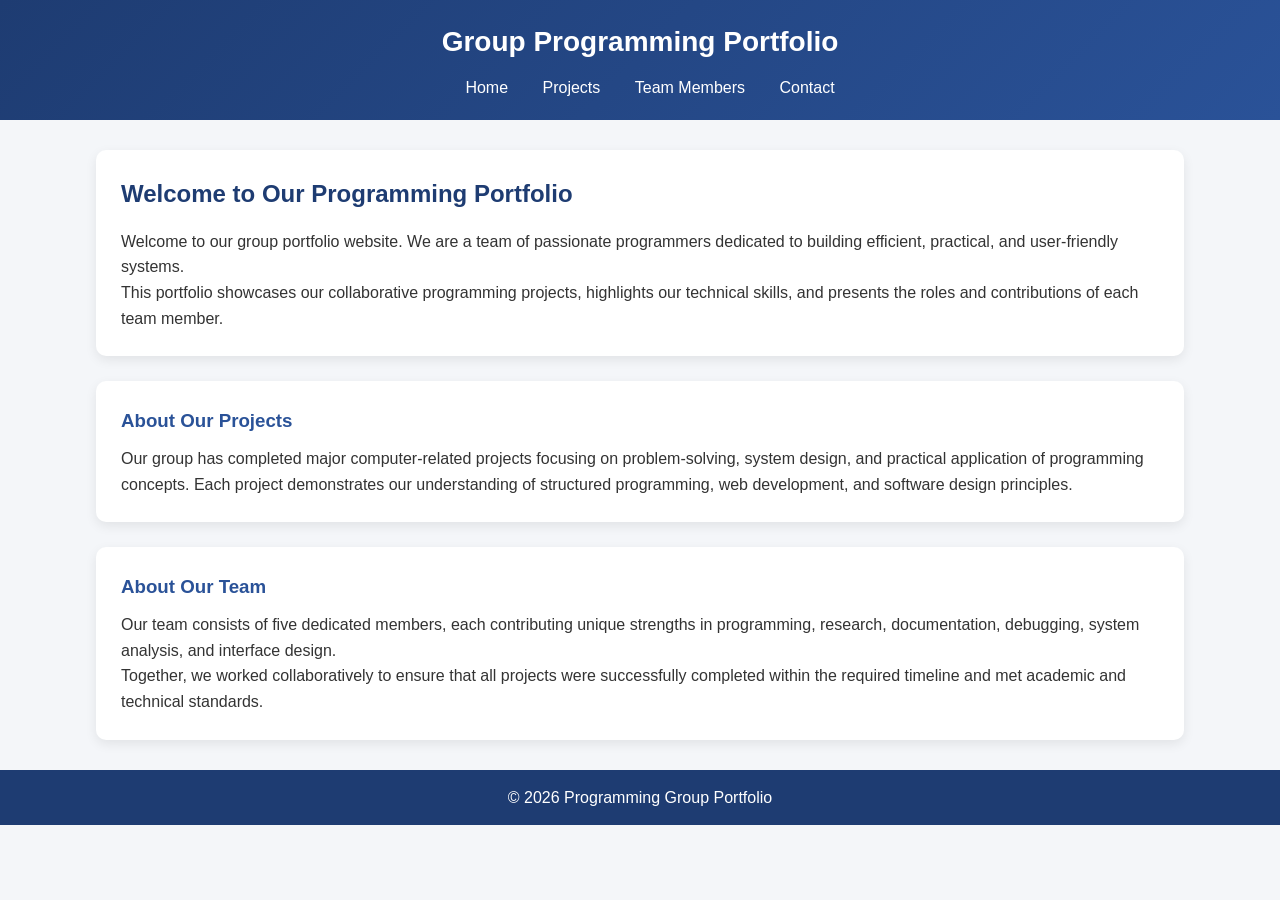
<file: index.html>
<!DOCTYPE html>
<html lang="en">
<head>
    <meta charset="UTF-8">
    <title>Group Programming Portfolio - Home</title>
    <link rel="stylesheet" href="style.css">
</head>
<body>

<header>
    <h1>Group Programming Portfolio</h1>

    <nav>
        <ul>
            <li><a href="index.html">Home</a></li>
            <li><a href="projects.html">Projects</a></li>
            <li><a href="members.html">Team Members</a></li>
            <li><a href="contact.html">Contact</a></li>
        </ul>
    </nav>
</header>

<main>

    <section>
        <h2>Welcome to Our Programming Portfolio</h2>
        <p>
            Welcome to our group portfolio website. We are a team of passionate
            programmers dedicated to building efficient, practical, and user-friendly systems.
        </p>
        <p>
            This portfolio showcases our collaborative programming projects,
            highlights our technical skills, and presents the roles and contributions
            of each team member.
        </p>
    </section>

    <section>
        <h3>About Our Projects</h3>
        <p>
            Our group has completed major computer-related projects
            focusing on problem-solving, system design, and practical application
            of programming concepts. Each project demonstrates our understanding
            of structured programming, web development, and software design principles.
        </p>
    </section>

    <section>
        <h3>About Our Team</h3>
        <p>
            Our team consists of five dedicated members, each contributing
            unique strengths in programming, research, documentation,
            debugging, system analysis, and interface design.
        </p>
        <p>
            Together, we worked collaboratively to ensure that all projects
            were successfully completed within the required timeline and
            met academic and technical standards.
        </p>
    </section>

</main>

<footer>
    <p>&copy; 2026 Programming Group Portfolio</p>
</footer>

</body>
</html>
</file>
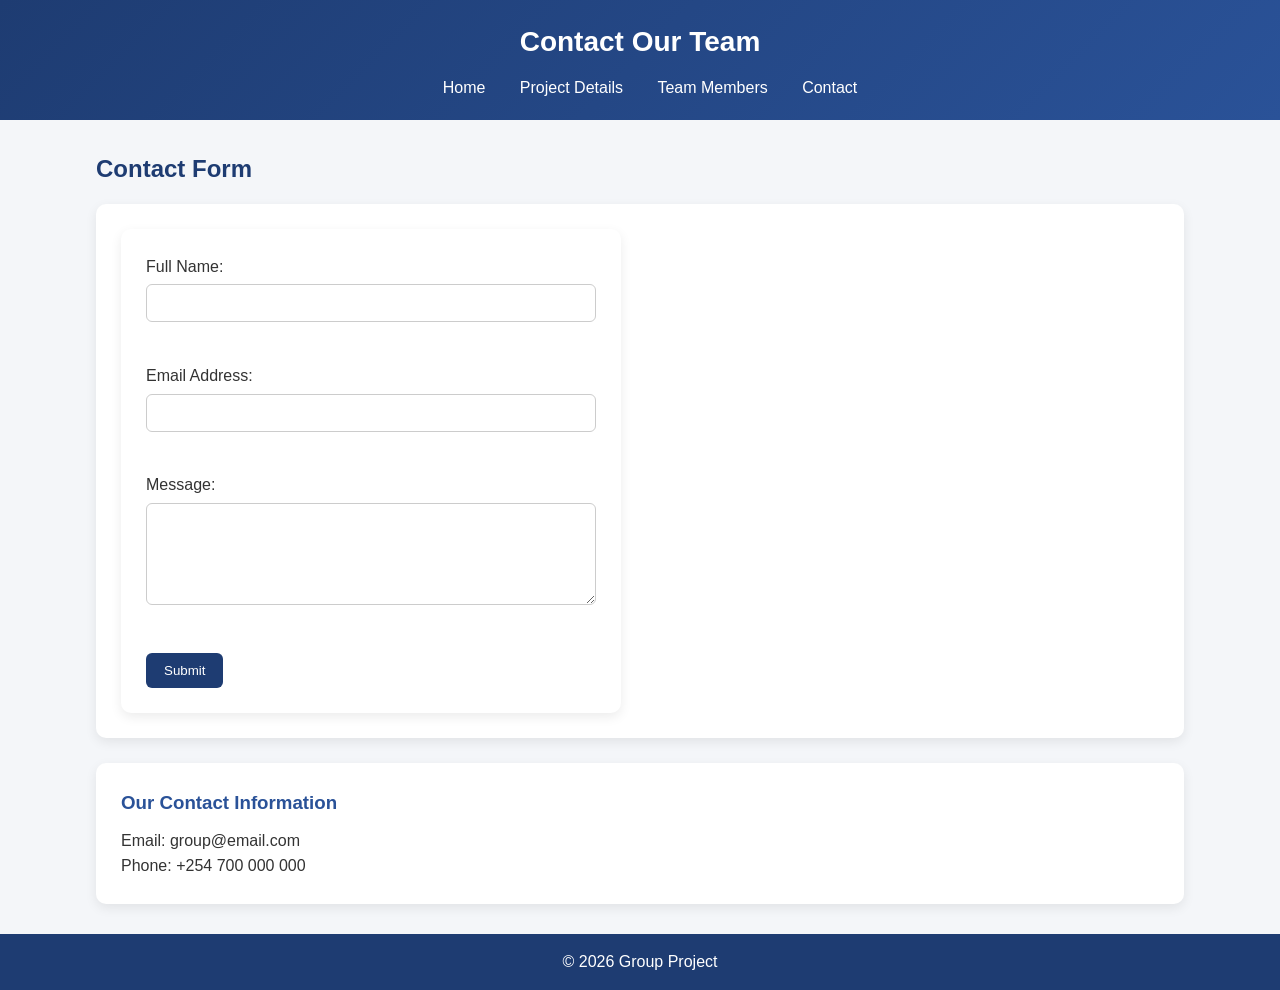
<file: contact.html>
<!DOCTYPE html>
<html lang="en">
<head>
    <meta charset="UTF-8">
    <title>Contact Us</title>
    <link rel="stylesheet" href="style.css">
</head>
<body>

<header>
    <h1>Contact Our Team</h1>

  <nav>
    <ul>
        <li><a href="index.html">Home</a></li>
        <li><a href="projects.html">Project Details</a></li>
        <li><a href="members.html">Team Members</a></li>
        <li><a href="contact.html">Contact</a></li>
    </ul>
</nav>
</header>

<main>

    <h2>Contact Form</h2>

    <section>
        <form>
            <label>Full Name:</label><br>
            <input type="text" required><br><br>

            <label>Email Address:</label><br>
            <input type="email" required><br><br>

            <label>Message:</label><br>
            <textarea rows="5" cols="40" required></textarea><br><br>

            <button type="submit">Submit</button>
        </form>
    </section>

    <section>
        <h3>Our Contact Information</h3>
        <p>Email: group@email.com</p>
        <p>Phone: +254 700 000 000</p>
    </section>

</main>

<footer>
    <p>&copy; 2026 Group Project</p>
</footer>

</body>
</html>
</file>
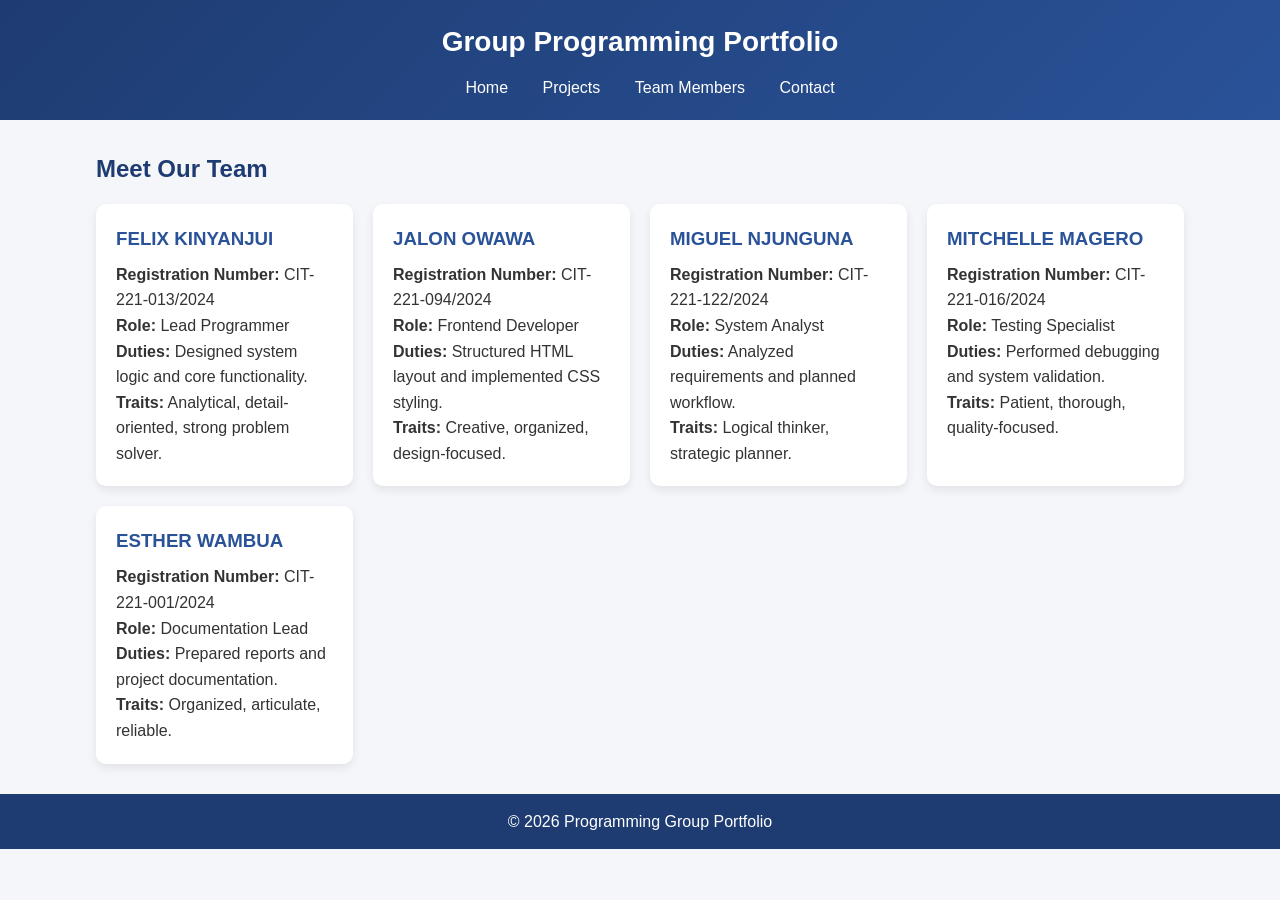
<file: members.html>
<!DOCTYPE html>
<html lang="en">
<head>
    <meta charset="UTF-8">
    <title>Group Programming Portfolio - Team Members</title>
    <link rel="stylesheet" href="style.css">
</head>
<body>

<header>
    <h1>Group Programming Portfolio</h1>

    <nav>
        <ul>
            <li><a href="index.html">Home</a></li>
            <li><a href="projects.html">Projects</a></li>
            <li><a href="members.html">Team Members</a></li>
            <li><a href="contact.html">Contact</a></li>
        </ul>
    </nav>
</header>

<main>

<h2>Meet Our Team</h2>

<div class="members-grid">

    <div class="member-card">
        <h3>FELIX KINYANJUI</h3>
        <p><strong>Registration Number:</strong> CIT-221-013/2024</p>
        <p><strong>Role:</strong> Lead Programmer</p>
        <p><strong>Duties:</strong> Designed system logic and core functionality.</p>
        <p><strong>Traits:</strong> Analytical, detail-oriented, strong problem solver.</p>
    </div>

    <div class="member-card">
        <h3>JALON OWAWA</h3>
        <p><strong>Registration Number:</strong> CIT-221-094/2024</p>
        <p><strong>Role:</strong> Frontend Developer</p>
        <p><strong>Duties:</strong> Structured HTML layout and implemented CSS styling.</p>
        <p><strong>Traits:</strong> Creative, organized, design-focused.</p>
    </div>

    <div class="member-card">
        <h3>MIGUEL NJUNGUNA</h3>
        <p><strong>Registration Number:</strong> CIT-221-122/2024</p>
        <p><strong>Role:</strong> System Analyst</p>
        <p><strong>Duties:</strong> Analyzed requirements and planned workflow.</p>
        <p><strong>Traits:</strong> Logical thinker, strategic planner.</p>
    </div>

    <div class="member-card">
        <h3>MITCHELLE MAGERO</h3>
        <p><strong>Registration Number:</strong> CIT-221-016/2024</p>
        <p><strong>Role:</strong> Testing Specialist</p>
        <p><strong>Duties:</strong> Performed debugging and system validation.</p>
        <p><strong>Traits:</strong> Patient, thorough, quality-focused.</p>
    </div>

    <div class="member-card">
        <h3>ESTHER WAMBUA</h3>
        <p><strong>Registration Number:</strong> CIT-221-001/2024</p>
        <p><strong>Role:</strong> Documentation Lead</p>
        <p><strong>Duties:</strong> Prepared reports and project documentation.</p>
        <p><strong>Traits:</strong> Organized, articulate, reliable.</p>
    </div>

</div>

</main>
<footer>
    <p>&copy; 2026 Programming Group Portfolio</p>
</footer>

</body>
</html>
</file>
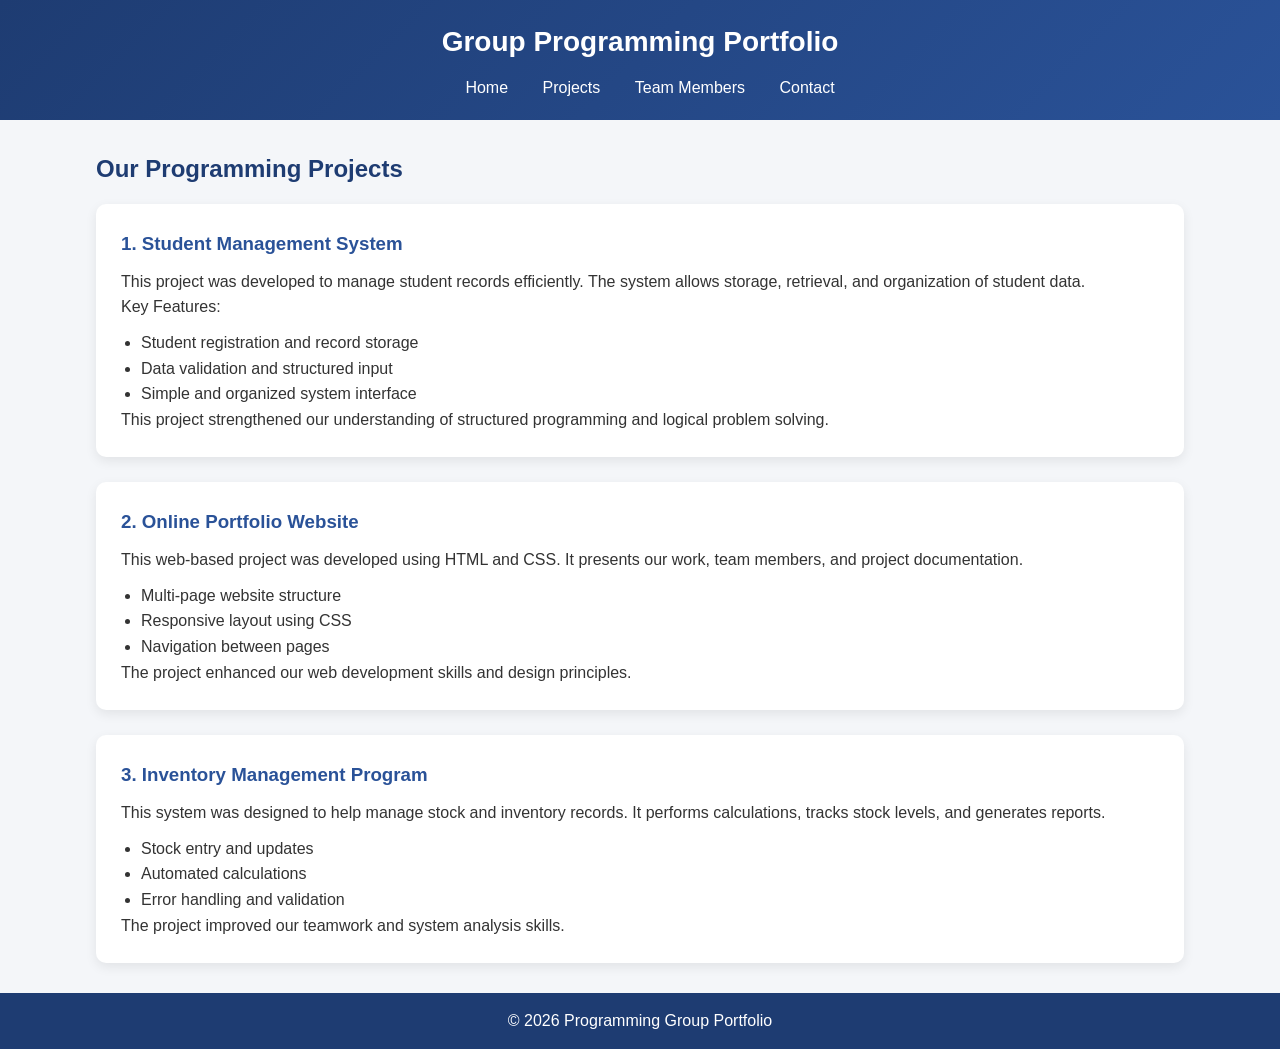
<file: projects.html>
<!DOCTYPE html>
<html lang="en">
<head>
    <meta charset="UTF-8">
    <title>Group Programming Portfolio - Projects</title>
    <link rel="stylesheet" href="style.css">
</head>
<body>

<header>
    <h1>Group Programming Portfolio</h1>

    <nav>
        <ul>
            <li><a href="index.html">Home</a></li>
            <li><a href="projects.html">Projects</a></li>
            <li><a href="members.html">Team Members</a></li>
            <li><a href="contact.html">Contact</a></li>
        </ul>
    </nav>
</header>

<main>

    <h2>Our Programming Projects</h2>

    <section>
        <h3>1. Student Management System</h3>
        <p>
            This project was developed to manage student records efficiently.
            The system allows storage, retrieval, and organization of student data.
        </p>
        <p>
            Key Features:
        </p>
        <ul>
            <li>Student registration and record storage</li>
            <li>Data validation and structured input</li>
            <li>Simple and organized system interface</li>
        </ul>
        <p>
            This project strengthened our understanding of structured programming
            and logical problem solving.
        </p>
    </section>

    <section>
        <h3>2. Online Portfolio Website</h3>
        <p>
            This web-based project was developed using HTML and CSS.
            It presents our work, team members, and project documentation.
        </p>
        <ul>
            <li>Multi-page website structure</li>
            <li>Responsive layout using CSS</li>
            <li>Navigation between pages</li>
        </ul>
        <p>
            The project enhanced our web development skills and design principles.
        </p>
    </section>

    <section>
        <h3>3. Inventory Management Program</h3>
        <p>
            This system was designed to help manage stock and inventory records.
            It performs calculations, tracks stock levels, and generates reports.
        </p>
        <ul>
            <li>Stock entry and updates</li>
            <li>Automated calculations</li>
            <li>Error handling and validation</li>
        </ul>
        <p>
            The project improved our teamwork and system analysis skills.
        </p>
    </section>

</main>

<footer>
    <p>&copy; 2026 Programming Group Portfolio</p>
</footer>

</body>
</html>
</file>
<file: style.css>
/* ===== GLOBAL STYLING ===== */

* {
    margin: 0;
    padding: 0;
    box-sizing: border-box;
}

body {
    font-family: 'Segoe UI', Tahoma, Geneva, Verdana, sans-serif;
    background: #f4f6f9;
    color: #333;
    line-height: 1.6;
}

/* ===== HEADER ===== */

header {
    background: linear-gradient(135deg, #1e3c72, #2a5298);
    color: white;
    padding: 20px 0;
    text-align: center;
}

    header h1 {
        margin-bottom: 10px;
        font-size: 28px;
    }

/* ===== NAVIGATION ===== */

nav ul {
    list-style: none;
}

    nav ul li {
        display: inline-block;
        margin: 0 15px;
    }

        nav ul li a {
            color: white;
            text-decoration: none;
            font-weight: 500;
            transition: 0.3s;
        }

            nav ul li a:hover {
                color: #ffd700;
            }

/* ===== MAIN CONTENT ===== */

main {
    width: 85%;
    margin: 30px auto;
}

/* ===== SECTION CARDS ===== */

section {
    background: white;
    padding: 25px;
    margin-bottom: 25px;
    border-radius: 10px;
    box-shadow: 0 4px 12px rgba(0,0,0,0.08);
    transition: transform 0.3s ease;
}

    section:hover {
        transform: translateY(-5px);
    }

h2 {
    margin-bottom: 15px;
    color: #1e3c72;
}

h3 {
    margin-bottom: 10px;
    color: #2a5298;
}

ul {
    margin-left: 20px;
    margin-top: 10px;
}

/* ===== MEMBER GRID ===== */

.members-grid {
    display: grid;
    grid-template-columns: repeat(auto-fit, minmax(250px, 1fr));
    gap: 20px;
}

.member-card {
    background: white;
    padding: 20px;
    border-radius: 10px;
    box-shadow: 0 4px 10px rgba(0,0,0,0.08);
    transition: 0.3s;
}

    .member-card:hover {
        transform: scale(1.03);
    }

    .member-card h3 {
        margin-bottom: 8px;
    }

/* ===== FORM STYLING ===== */

form {
    background: white;
    padding: 25px;
    border-radius: 10px;
    box-shadow: 0 4px 12px rgba(0,0,0,0.08);
    max-width: 500px;
}

input, textarea {
    width: 100%;
    padding: 10px;
    margin-top: 5px;
    margin-bottom: 15px;
    border-radius: 6px;
    border: 1px solid #ccc;
    font-size: 14px;
}

    input:focus, textarea:focus {
        outline: none;
        border-color: #2a5298;
    }

button {
    background: #1e3c72;
    color: white;
    padding: 10px 18px;
    border: none;
    border-radius: 6px;
    cursor: pointer;
    transition: 0.3s;
}

    button:hover {
        background: #2a5298;
    }

/* ===== FOOTER ===== */

footer {
    background: #1e3c72;
    color: white;
    text-align: center;
    padding: 15px;
    margin-top: 30px;
}

/* ===== RESPONSIVE ===== */

@media (max-width: 768px) {
    nav ul li {
        display: block;
        margin: 10px 0;
    }

    main {
        width: 95%;
    }
}
</file>
